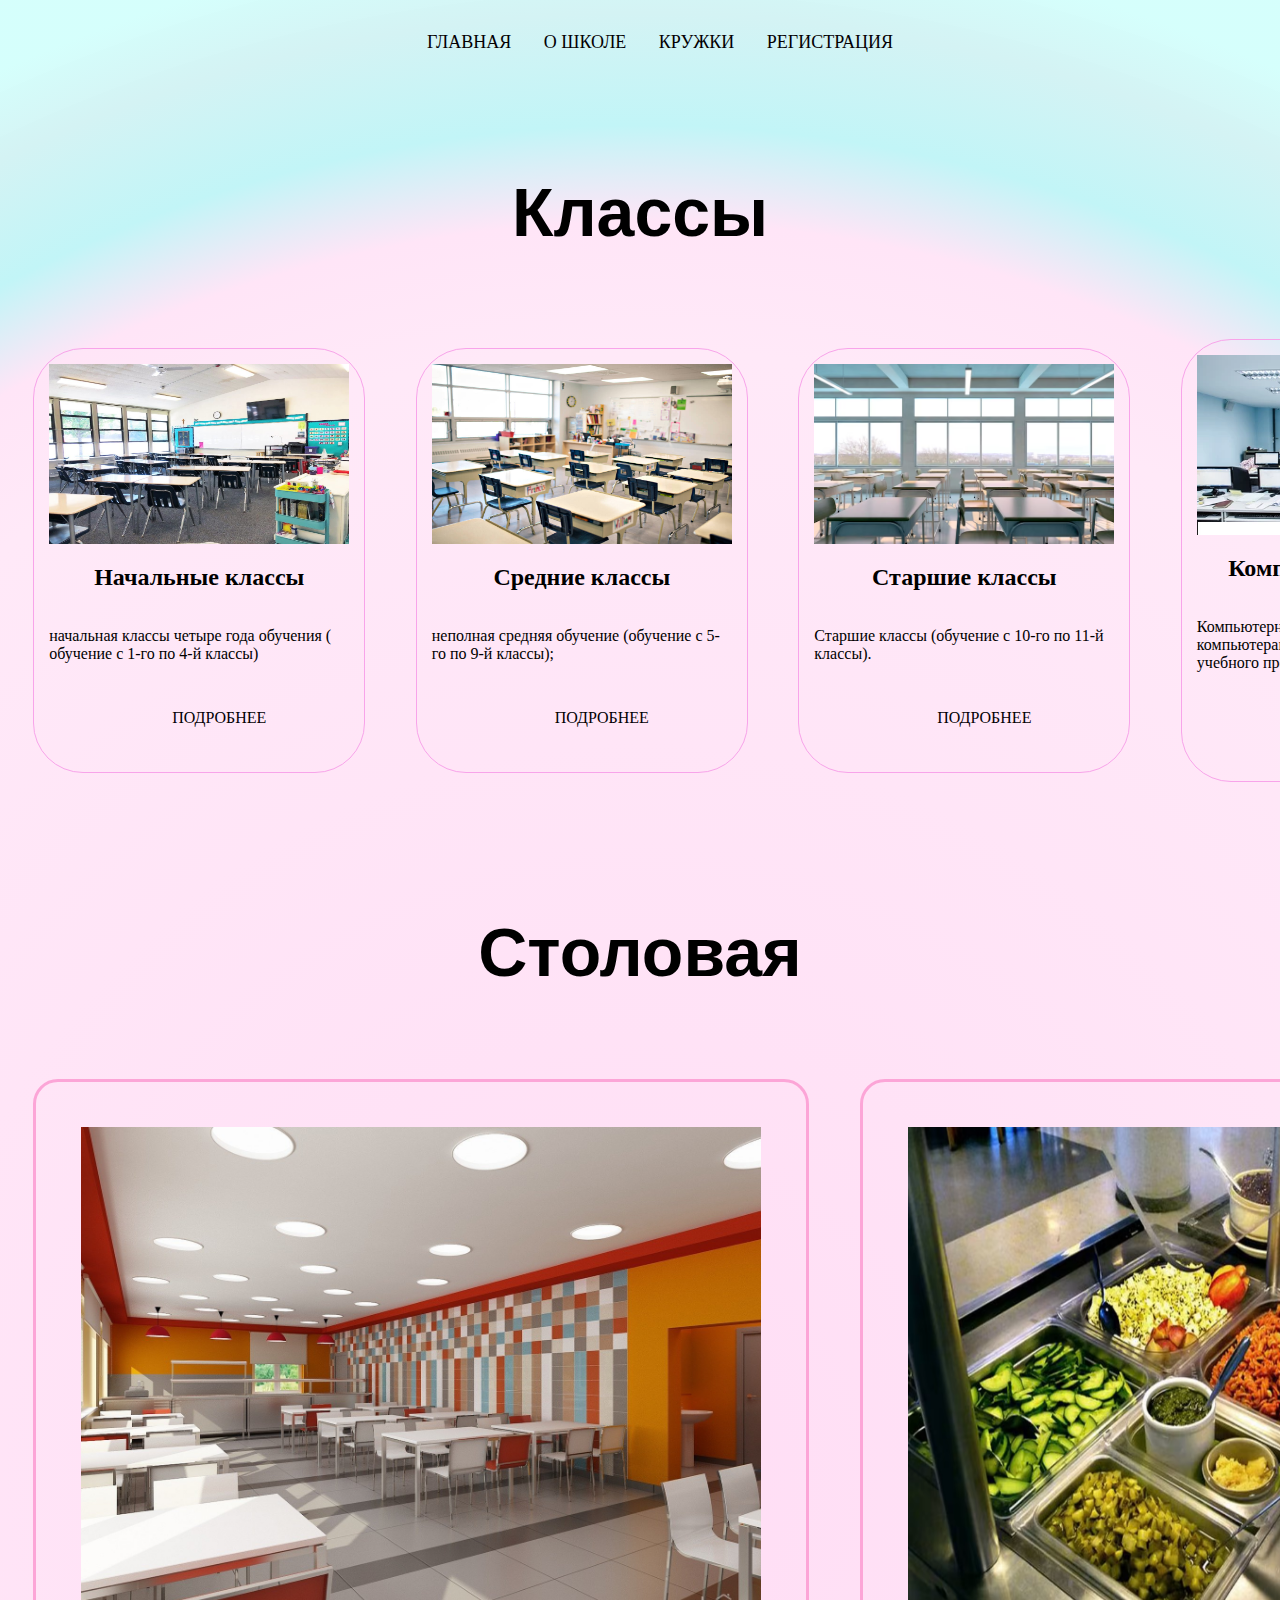
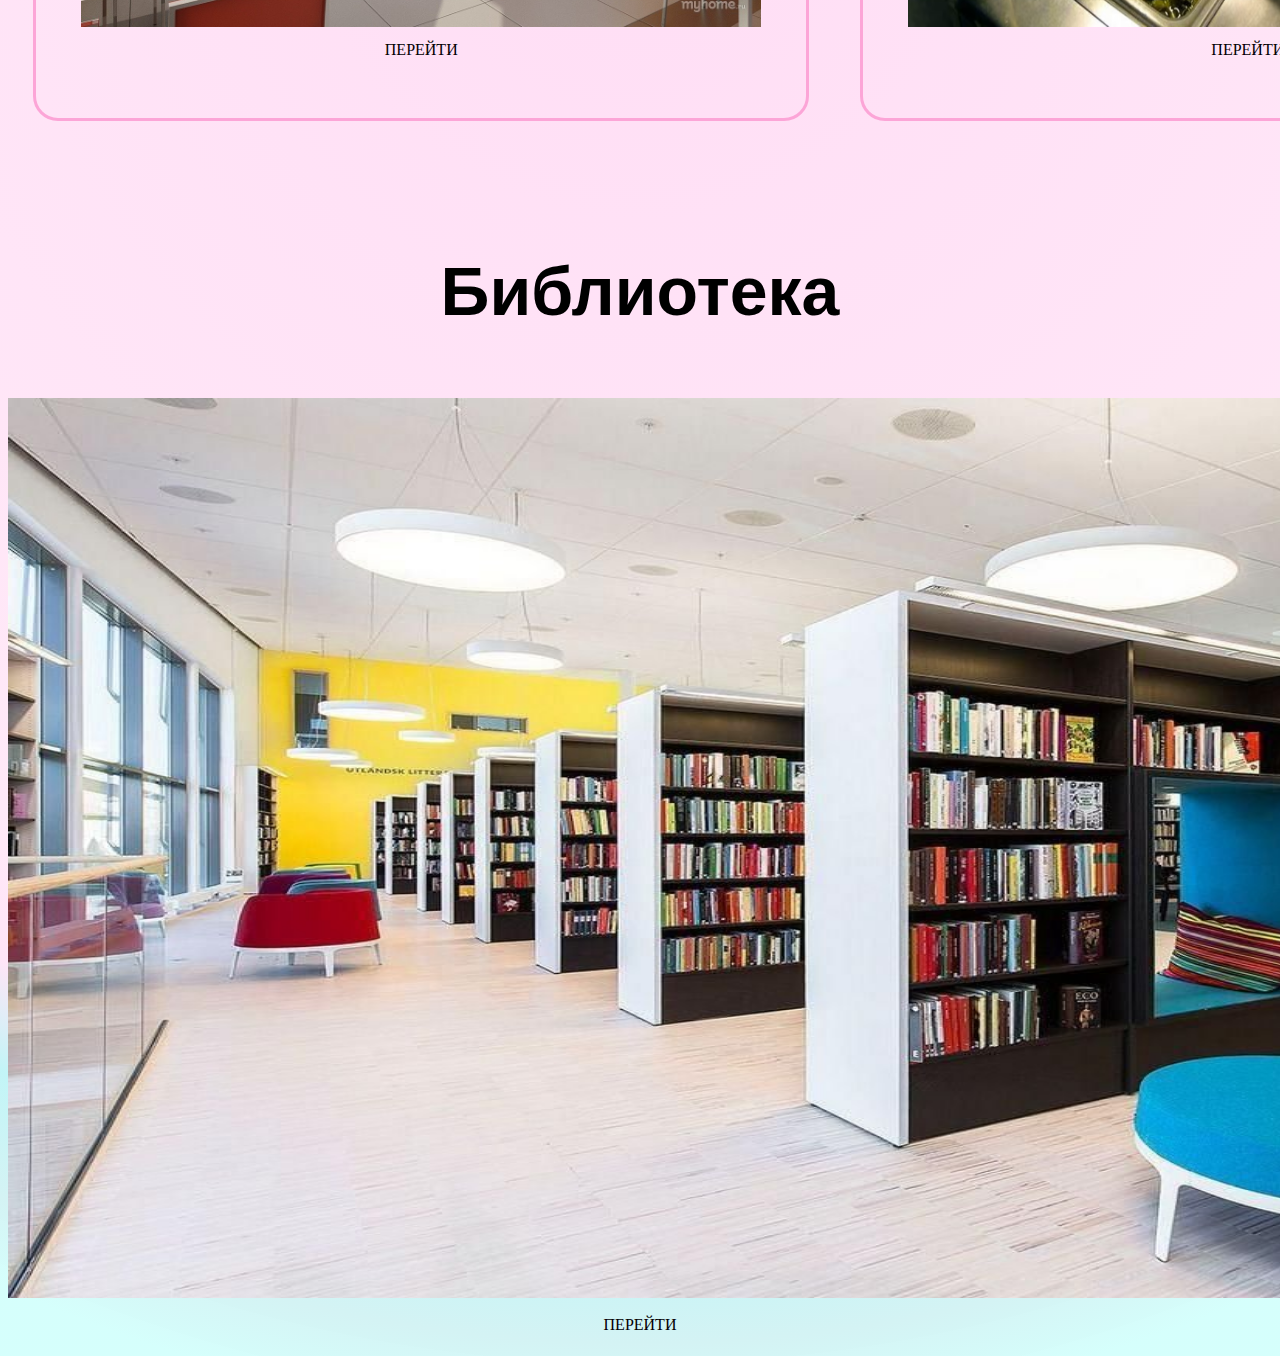
<file: about.html>
<!DOCTYPE html>
<html lang="en">
<head>
    <meta charset="UTF-8">
    <meta http-equiv="X-UA-Compatible" content="IE=edge">
    <meta name="viewport" content="width=device-width, initial-scale=1.0">
    <title>Document</title>
    <link rel="stylesheet" href="css1/stile1.css">
    <style>
        body {
          background: rgb(235, 181, 6);
background: radial-gradient(circle, rgba(255,222,245,1) 3%, rgba(255,233,248,1) 70%, rgba(255,229,247,1) 78%, rgba(194,245,247,1) 84%, rgba(212,243,244,1) 91%, rgba(213,255,252,0.9920343137254902) 96%);
        }
</style>

</head>
<body>
   
  <div class="header">
        <nav>
            <ul>
              <li class="p1"><a href="index.html">Главная</a></li>
                <li class="p1"><a href="about.html">О школе</a></li>
                <li class="p1"><a href="industries.html">Кружки</a></li>
                
                <li class="p1"><a href="contact.html">Регистрация</a></li>
            </ul>
        </nav>
    </div>
    
    <h1>Классы</h1>
    <div class="general_block">
      <div class="block">
      <img src="./img/777.jpg" alt="picture" width="300" height="180">
      
        <h2>Начальные классы</h2>
        <p>начальная классы  четыре года обучения ( обучение c 1-го по 4-й классы)</p>
        <ul>
          <li class="link"><a href="">ПОДРОБНЕЕ</a></li>
        </ul>
      </div>
      <div class="block">
        <img src="./img/ссс.jpg" alt="picture" width="300" height="180">
        
          <h2>Средние классы</h2>
          <p>неполная средняя обучение (обучение с 5-го по 9-й классы);</p>
          <ul>
            <li class="link"><a href="">ПОДРОБНЕЕ</a></li>
          </ul>
        </div>
        <div class="block">
          <img src="./img/444.avif" alt="picture" width="300" height="180">
          
            <h2>Старшие классы</h2>
            <p>Старшие классы (обучение с 10-го по 11-й классы).</p>
            <ul>
              <li class="link"><a href="">ПОДРОБНЕЕ</a></li>
            </ul>
          </div>
          <div class="block">
            <img src="./img/222.webp" alt="picture" width="300" height="180">
            
              <h2>Компьютерный класс</h2>
              <p>Компьютерный класс, оснащенный компьютерами и используемый для учебного процесса,</p>
              <ul>
                <li class="link"><a href="">ПОДРОБНЕЕ</a></li>
              </ul>
            </div>
        </div>
           
            <h1>Столовая</h1>
            <div class="general_block-3">
              <div class="block-3">
                <img src="./img/ммм.jpg" alt="school" width="680" height="500"> 
                <li class="link"><a href="">ПЕРЕЙТИ</a></li>
              </div>
             
                <div class="block-3">
                  <img src="./img/111.avif" alt="school" width="680" height="500"> 
                  <li class="link"><a href="">ПЕРЕЙТИ</a></li>
                </div>
            </div>
            <h1>Библиотека</h1>
            <div class="block_image1">
             
              <img src="img/ллл.jpg" alt="picture"  width="1860" height="900">
              <li class="link"><a href="">ПЕРЕЙТИ</a></li>
            </div>
            
                
                 
                
                       
</body>
</html>
</file>
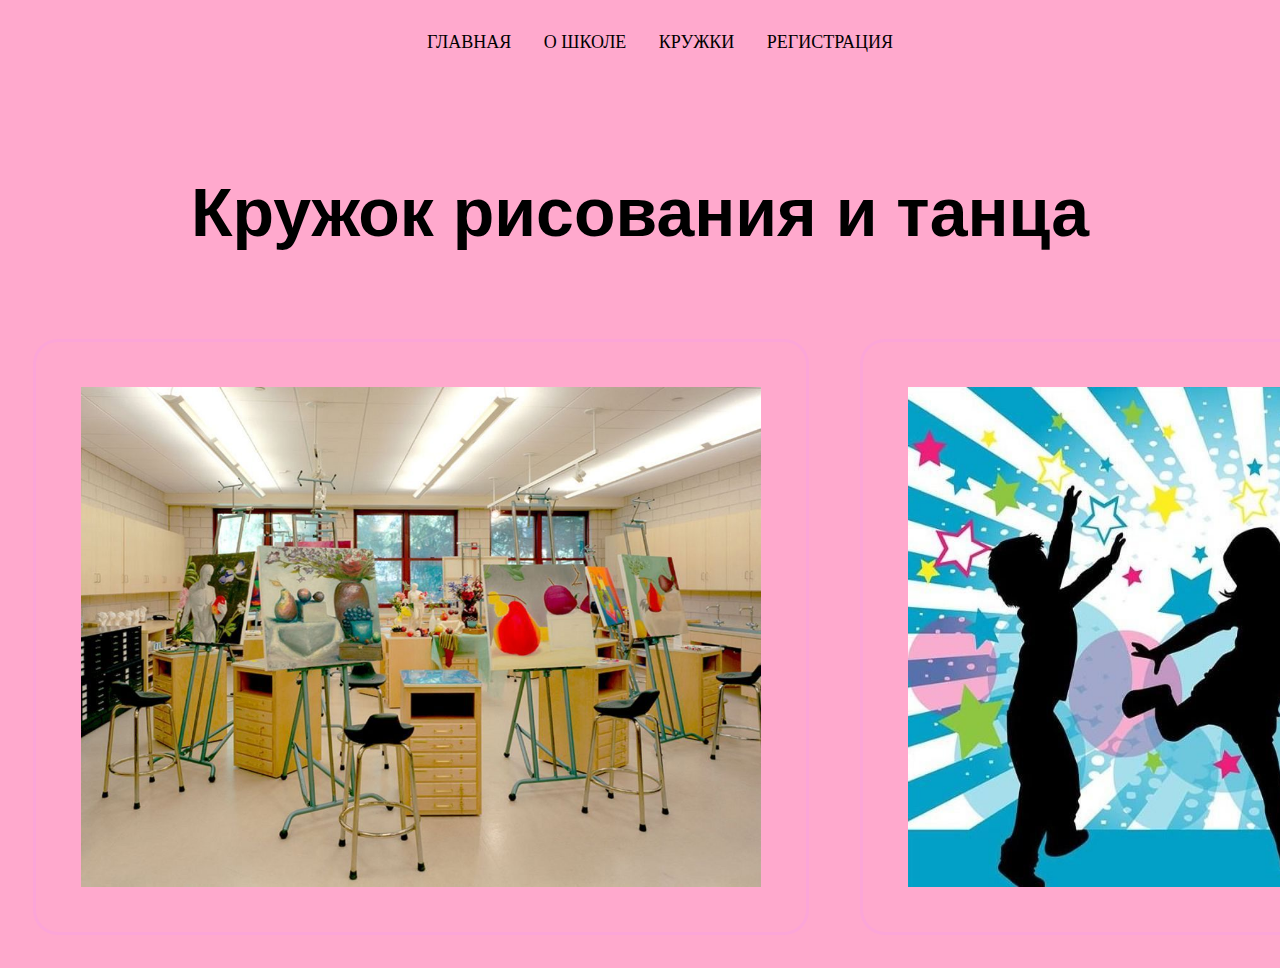
<file: industries.html>
<!DOCTYPE html>
<html lang="en" >
<head>
  <meta charset="UTF-8">
  <title>Developer Rahul - 3D carousel</title>
  <link rel="stylesheet" href="css3/industries.css">
  <style>
    body{
    
      background-color: rgb(255, 169, 205);
    }
  </style>
</head>
<body>
  <div class="header">
    <nav>
        <ul>
          <li class="p1"><a href="index.html">Главная</a></li>
            <li class="p1"><a href="about.html">О школе</a></li>
            <li class="p1"><a href="industries.html">Кружки</a></li>
            
          
            <li class="p1"><a href="contact.html">Регистрация</a></li>
        </ul>
    </nav>
</div>
<h1>Кружок рисования и танца</h1>
<div class="general_block">
  <div class="block">
    <img src="./img/232.jpg" alt="school" width="680" height="500"> 
  </div>
    
    <div class="block">
      <img src="./img/23.jpg" alt="school" width="680" height="500"> 
     
    </div>
  </div>
 
   

</body>
</file>
<file: css1/stile1.css>
li a:hover {
    background-color: rgb(157, 242, 248);
    }
.p1{
    text-align: center;
}
li a {
border:1px solid transparent;
color:rgb(3, 0, 3);
text-decoration: none;
display: block;
padding: 13px;
text-transform: uppercase;
}
nav{
    font-size: 18px;
}
ul{
    list-style-type: none;
    overflow: hidden;
}
li{
    display: inline-block;
}
.article{
    margin-top: 25vh;
    color: rgb(189, 99, 96);
    text-align: center;
}
.header{
    text-align: center;
}
h1{
    text-align: center;
    font-size: 68px;
    font-family: Arial, Helvetica, sans-serif;
    padding-top: 60px;
}
h1:hover{
    text-shadow: 5px -6px 12px #5BECF0;
}
.general_block {
    display: flex;
    align-items: center;
    justify-content: space-around;
    margin-top: 5%;
}
.block {
    margin: 2%;
    display: flex;
    align-items: center;
    flex-direction: column;
    width: 350px;
    padding: 15px;
    border: 1px solid rgb(248, 164, 234);
    border-radius: 50px;
}
.block:hover {
    -webkit-box-shadow: 18px -4px 17px 12px rgba(161,245,241,1);
    -moz-box-shadow: 18px -4px 17px 12px rgba(161,245,241,1);
    box-shadow: 18px -4px 17px 12px rgba(161,245,241,1);
}

.general_block-3 {
    display: flex;
    align-items: center;
    justify-content: space-around;
   margin-top: 5%;
}
.block-3 {
    margin: 2%;
    display: flex;
    align-items: center;
    flex-direction: column;
    
    width: 750px;
    padding: 45px;
    border: 3px solid rgb(252, 165, 215);
    border-radius: 25px;
    border-image: 45px;
}
.block-3:hover {
    -webkit-box-shadow: 18px -4px 17px 12px rgba(161,245,241,1);
    -moz-box-shadow: 18px -4px 17px 12px rgba(161,245,241,1);
    box-shadow: 18px -4px 17px 12px rgba(161,245,241,1);
}

.block_image1 {
    
    text-align: center;
    padding-top: 23px;
    border-image: 45px;
}
.block_image1 :hover {
    transform-origin: top;
    margin-top: -20px;
    margin-left: 0px;
    transition: margin-left 190ms;
    transition: margin-top 190ms;
    box-shadow: 0 10px 90px;
    transition: 0.7s;

}
</file>
<file: css3/industries.css>
li a:hover {
  background-color: rgba(114, 110, 110, 0.952);
  }
.p1{
  text-align: center;
}
li a {
border:1px solid transparent;
color:rgb(0, 0, 0);
text-decoration: none;
display: block;
padding: 13px;
text-transform: uppercase;
}
nav{
  font-size: 18px;
}
ul{
  list-style-type: none;
  overflow: hidden;
}
li{
  display: inline-block;
}
.article{
  margin-top: 25vh;
  color: rgb(152, 243, 255);
  text-align: center;
}
.header{
  text-align: center;
}

h1{
  text-align: center;
  font-size: 68px;
  font-family: Arial, Helvetica, sans-serif;
  padding-top: 60px;
}
h1:hover{
  text-shadow: 5px -6px 12px #5BECF0;
}
.general_block {
  display: flex;
  align-items: center;
  justify-content: space-around;
 margin-top: 5%;
}
.block {
  margin: 2%;
  display: flex;
  align-items: center;
  flex-direction: column;
  
  width: 750px;
  padding: 45px;
  border: 3px solid rgb(252, 165, 215);
  border-radius: 25px;
  border-image: 45px;
}
.block:hover {
  -webkit-box-shadow: 18px -4px 17px 12px rgba(161,245,241,1);
  -moz-box-shadow: 18px -4px 17px 12px rgba(161,245,241,1);
  box-shadow: 18px -4px 17px 12px rgba(161,245,241,1);
}
</file>
